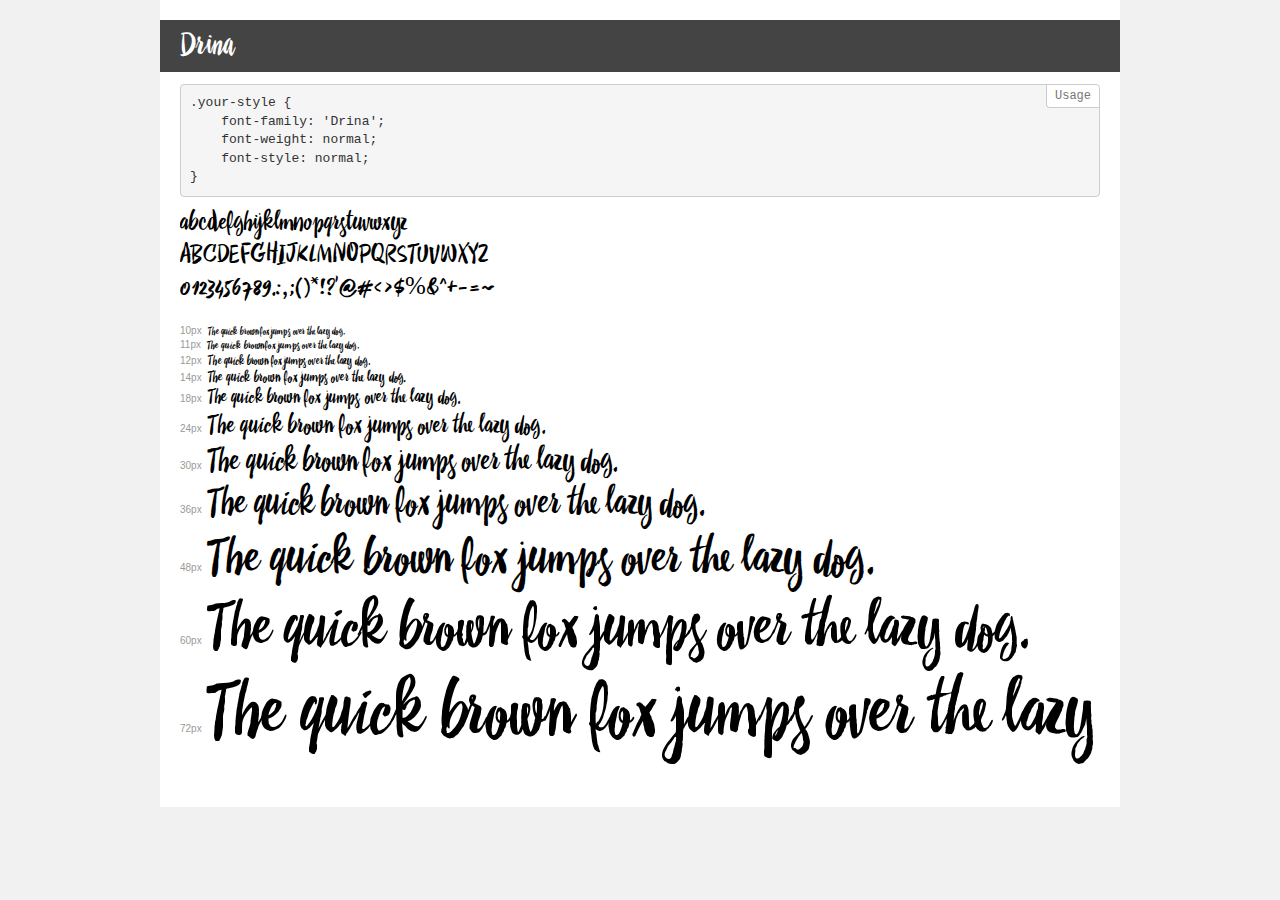
<file: assets/fonts/demo.html>
<!DOCTYPE html>
<html>
<head>
    <meta charset="utf-8">
    <meta http-equiv="X-UA-Compatible" content="IE=edge">
    <meta name="viewport" content="width=device-width, initial-scale=1">
    <meta name="robots" content="noindex, noarchive">
    <meta name="format-detection" content="telephone=no">
    <title>Transfonter demo</title>
    <link href="stylesheet.css" rel="stylesheet">
    <style>
        /*
        http://meyerweb.com/eric/tools/css/reset/
        v2.0 | 20110126
        License: none (public domain)
        */
        html, body, div, span, applet, object, iframe,
        h1, h2, h3, h4, h5, h6, p, blockquote, pre,
        a, abbr, acronym, address, big, cite, code,
        del, dfn, em, img, ins, kbd, q, s, samp,
        small, strike, strong, sub, sup, tt, var,
        b, u, i, center,
        dl, dt, dd, ol, ul, li,
        fieldset, form, label, legend,
        table, caption, tbody, tfoot, thead, tr, th, td,
        article, aside, canvas, details, embed,
        figure, figcaption, footer, header, hgroup,
        menu, nav, output, ruby, section, summary,
        time, mark, audio, video {
            margin: 0;
            padding: 0;
            border: 0;
            font-size: 100%;
            font: inherit;
            vertical-align: baseline;
        }
        /* HTML5 display-role reset for older browsers */
        article, aside, details, figcaption, figure,
        footer, header, hgroup, menu, nav, section {
            display: block;
        }
        body {
            line-height: 1;
        }
        ol, ul {
            list-style: none;
        }
        blockquote, q {
            quotes: none;
        }
        blockquote:before, blockquote:after,
        q:before, q:after {
            content: '';
            content: none;
        }
        table {
            border-collapse: collapse;
            border-spacing: 0;
        }
        /* common styles */
        body {
            background: #f1f1f1;
            color: #000;
        }
        .page {
            background: #fff;
            width: 920px;
            margin: 0 auto;
            padding: 20px 20px 0 20px;
            overflow: hidden;
        }
        .font-container {
            overflow-x: auto;
            overflow-y: hidden;
            margin-bottom: 40px;
            line-height: 1.3;
            white-space: nowrap;
            padding-bottom: 5px;
        }
        h1 {
            position: relative;
            background: #444;
            font-size: 32px;
            color: #fff;
            padding: 10px 20px;
            margin: 0 -20px 12px -20px;
        }
        .letters {
            font-size: 25px;
            margin-bottom: 20px;
        }
        .s10:before {
            content: '10px';
        }
        .s11:before {
            content: '11px';
        }
        .s12:before {
            content: '12px';
        }
        .s14:before {
            content: '14px';
        }
        .s18:before {
            content: '18px';
        }
        .s24:before {
            content: '24px';
        }
        .s30:before {
            content: '30px';
        }
        .s36:before {
            content: '36px';
        }
        .s48:before {
            content: '48px';
        }
        .s60:before {
            content: '60px';
        }
        .s72:before {
            content: '72px';
        }
        .s10:before, .s11:before, .s12:before, .s14:before,
        .s18:before, .s24:before, .s30:before, .s36:before,
        .s48:before, .s60:before, .s72:before {
            font-family: Arial, sans-serif;
            font-size: 10px;
            font-weight: normal;
            font-style: normal;
            color: #999;
            padding-right: 6px;
        }
        pre {
            display: block;
            position: relative;
            padding: 9px;
            margin: 0 0 10px;
            font-family: Monaco, Menlo, Consolas, "Courier New", monospace !important;
            font-size: 13px;
            line-height: 1.428571429;
            color: #333;
            font-weight: normal !important;
            font-style: normal !important;
            background-color: #f5f5f5;
            border: 1px solid #ccc;
            overflow-x: auto;
            border-radius: 4px;
        }
        pre:after {
            display: block;
            position: absolute;
            right: 0;
            top: 0;
            content: 'Usage';
            line-height: 1;
            padding: 5px 8px;
            font-size: 12px;
            color: #767676;
            background-color: #fff;
            border: 1px solid #ccc;
            border-right: none;
            border-top: none;
            border-radius: 0 4px 0 4px;
            z-index: 10;
        }
        /* responsive */
        @media (max-width: 959px) {
            .page {
                width: auto;
                margin: 0;
            }
        }
    </style>
</head>
<body>
<div class="page">
    <div class="demo" style="font-family: 'Drina'; font-weight: normal; font-style: normal;">
        <h1>Drina</h1>
        <pre>.your-style {
    font-family: 'Drina';
    font-weight: normal;
    font-style: normal;
}</pre>
        <div class="font-container">
            <p class="letters">
                abcdefghijklmnopqrstuvwxyz<br>
ABCDEFGHIJKLMNOPQRSTUVWXYZ<br>
                0123456789.:,;()*!?'@#<>$%&^+-=~
            </p>
            <p class="s10" style="font-size: 10px;">The quick brown fox jumps over the lazy dog.</p>
            <p class="s11" style="font-size: 11px;">The quick brown fox jumps over the lazy dog.</p>
            <p class="s12" style="font-size: 12px;">The quick brown fox jumps over the lazy dog.</p>
            <p class="s14" style="font-size: 14px;">The quick brown fox jumps over the lazy dog.</p>
            <p class="s18" style="font-size: 18px;">The quick brown fox jumps over the lazy dog.</p>
            <p class="s24" style="font-size: 24px;">The quick brown fox jumps over the lazy dog.</p>
            <p class="s30" style="font-size: 30px;">The quick brown fox jumps over the lazy dog.</p>
            <p class="s36" style="font-size: 36px;">The quick brown fox jumps over the lazy dog.</p>
            <p class="s48" style="font-size: 48px;">The quick brown fox jumps over the lazy dog.</p>
            <p class="s60" style="font-size: 60px;">The quick brown fox jumps over the lazy dog.</p>
            <p class="s72" style="font-size: 72px;">The quick brown fox jumps over the lazy dog.</p>
        </div>
    </div>
</div>
</body>
</html>
</file>
<file: assets/fonts/stylesheet.css>
@font-face {
    font-family: 'Drina';
    src: url('Drina.eot');
    src: local('Drina'),
        url('Drina.eot?#iefix') format('embedded-opentype'),
        url('Drina.woff2') format('woff2'),
        url('Drina.woff') format('woff'),
        url('Drina.ttf') format('truetype');
    font-weight: normal;
    font-style: normal;
}
</file>
